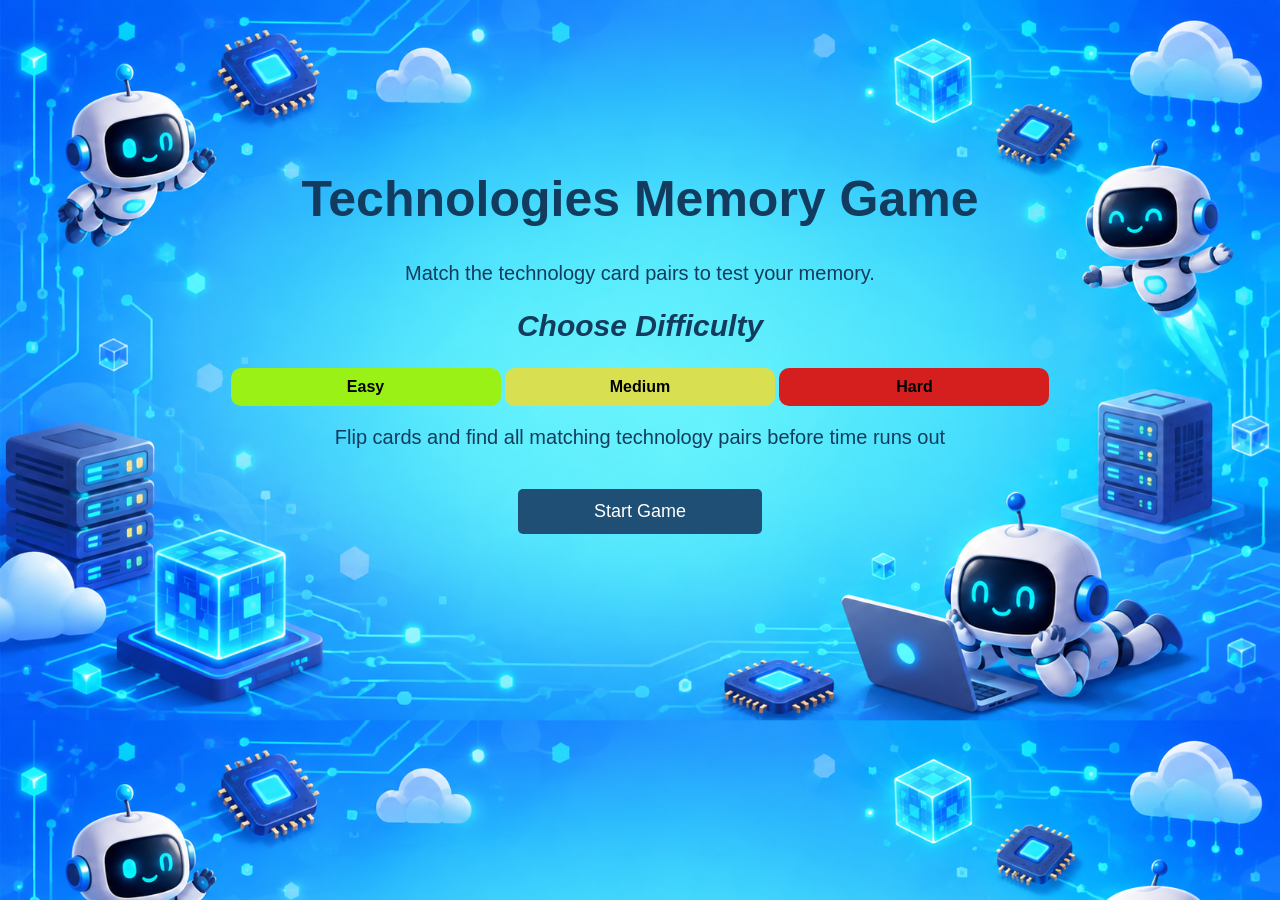
<file: index.html>
<!DOCTYPE html>
<html lang="en">
<head>
    <meta charset="UTF-8">
    <meta name="viewport" content="width=device-width, initial-scale=1.0">
    <title>Technologies Memory Match Home Page </title>
    <link rel="stylesheet" href="./css/style.css">
    <script defer src="./js/app.js"></script>
</head>
<body>
    <h1>  Technologies Memory Game   </h1>

<p>Match the technology card pairs to test your memory. </p>

<h2>Choose Difficulty</h2>

<button class="Difficulty" id="btn1">Easy</button>
<button class="Difficulty" id="btn2">Medium</button>
<button class="Difficulty" id="btn3">Hard</button>


<p>Flip cards and find all matching technology pairs before time runs out
</p>



 <a href="Game.html" class="btn">Start Game</a>


</body>
</html>
</file>
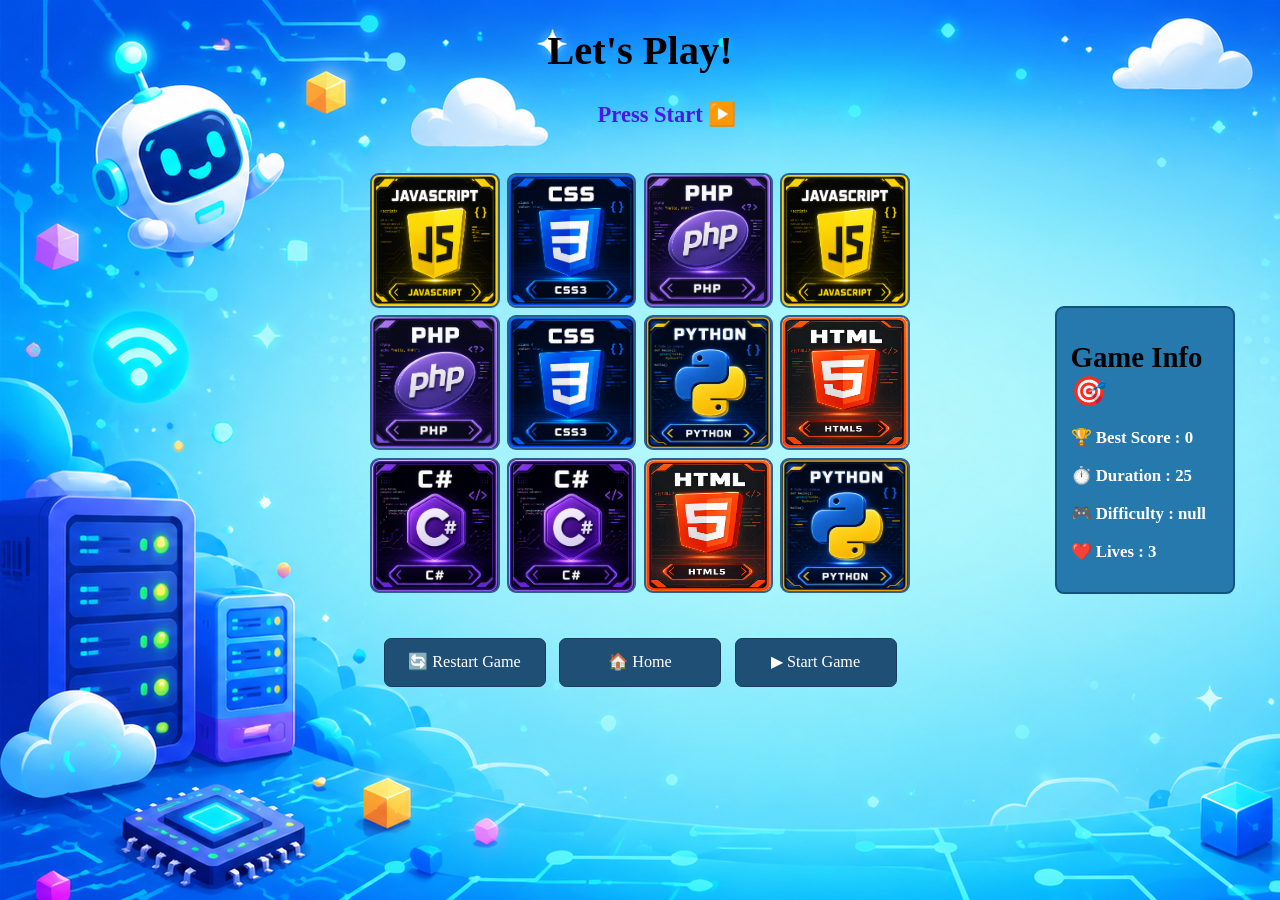
<file: Game.html>
<!DOCTYPE html>
<html lang="en">
<head>
    <meta charset="UTF-8">
    <meta name="viewport" content="width=device-width, initial-scale=1.0">
    <title>Game page</title>
      <link rel="stylesheet" href="./css/style2.css">
      <script defer src="./js/app.js"></script>
</head>
<body>
    <h1 id="Title">   Let's Play!  </h1>
      

    <h2 id="Message"> Find a Matching Pair</h2>




  <section class="board">

    <div class="sqr" id="0">card</div>
    <div class="sqr" id="1">card</div>
    <div class="sqr" id="2">card</div>
    <div class="sqr" id="3">card</div>
    <div class="sqr" id="4">card</div>
    <div class="sqr" id="5">card</div>
    <div class="sqr" id="6">card</div>
    <div class="sqr" id="7">card</div>
    <div class="sqr" id="8">card</div>
    <div class="sqr" id="9">card</div>
    <div class="sqr" id="10">card</div>
    <div class="sqr" id="11">card</div>

  </section>





 <div id="Game-info">
          <h1> Game Info 🎯</h1>
               
          <h3 class="Game-info-proparties" id="Score"> 🏆 Best Score :</h3>
            <h3 class="Game-info-proparties" id="Duration">⏱️ Duration :</h3>
            <h3 class="Game-info-proparties" id="Difficulty">🎮 Difficulty :</h3>
            <h3 class="Game-info-proparties" id="Lives">❤️ Lives :</h3>
            <h3></h3>

          </div>
       
        
       <div class="buttons">

    <button class="btn" id="rest">🔄 Restart Game</button>
    <a class="btn" href="index.html">🏠 Home</a>
    <button class="btn" id="start">▶ Start Game</button>


    

    </div>
</body>
</html>
</file>
<file: css/style.css>
body {
  background-image: url(../Images/index.png);
  background-size: cover;
  text-align: center;
  font-family:Arial, Helvetica, sans-serif;
  margin-top: 170px;

}

h1 {
  font-size: 50px;
  color: #123b5d;
}

h2 {
  font-size: 30px;
  color: #123b5d;
  font-style: italic;
  font-weight: bold;
}

p {
  font-size: 20px;
  color: #123b5d;
}



.Difficulty {
  width: 270px;
  padding: 10px;

  font-size: 20px;
  font-weight: bolder;


  color: #1f4f75;

  border: none;
  border-radius: 10px;

  cursor:pointer;
}

#btn1{
    background-color: rgb(154, 241, 22);
    color: black;
    font-size:medium;



}
#btn2{
    background-color: rgb(216, 223, 80);
    color: black;
        font-size: medium;

}
#btn3{
    background-color: rgb(213, 31, 31);
    color: black;
        font-size: medium;

}
.btn {
  display: inline-block;

  width: 220px;
  padding: 12px;
  margin-top: 20px;

  background-color: #1f4f75;
  color: white;

  border-radius: 5px;

  text-decoration: none;
  font-size: 18px;

  cursor: pointer;
}


.btn:hover {
  background-color: #3279ad;
}
.btn1:hover{
  background-color: white;

}
.btn2:hover{
    background-color: white;
}
.btn3:hover{
    background-color: white;
}
.Difficulty:focus{


  border: 3px solid white;
  outline: 2px solid black;

}
</file>
<file: css/style2.css>
.board {
  width: 600px;
  margin: 50px auto;

  display: grid;
  grid-template-columns: repeat(4, 1fr);
  gap: 8px;
}

.sqr {
  height: 150px;

  background-color: #3f78ad;
  border: 3px solid #2d6091;
  border-radius: 10px;

  display: flex;
  justify-content: center;
  align-items: center;

  color: white;
  font-size: 20px;

  cursor: pointer;
}

.sqr:hover {
  background-color: #4c87bd;
}
body{
    background-image: url(../Images/game.png);
    zoom: 90%;
}
#Title{
  font-size: 45px;
  color: black;
  text-align: center;
}
h1{
  color: rgb(0, 0, 0);
}
#Game-info {
  width: 200px;
  padding: 15px;

  background-color: #2679ac;
  color: white;
  border: 3px solid #10547e;
  border-radius: 10px;

  position: absolute;
  right: 50px;
  top: 50%;
  transform: translateY(-50%);
}

.buttons {
  display: flex;
  justify-content: center;
  align-items: center;
  gap: 15px;

  margin-top: 20px;
}

.btn {
  width: 180px;
  height: 55px;

  display: flex;
  justify-content: center;
  align-items: center;


  background-color: #1f4f75;
  color: white;

  border: 2px solid #163d5c;
  border-radius: 8px;

  text-decoration: none;
  font-size: 18px;
  font-family: inherit;

  cursor: pointer;
  box-sizing: border-box;
}

.btn:hover {
  background-color: #2d6a98;
}
*{
  box-sizing:border-box;
  
}
#Message{
  text-align: center;
  margin-left: 60px;
 font-size: 25px;
  color: rgb(75, 25, 225);
  font-weight: bolder;
}
/* #Game-info{
    width: 280px;
  margin: 20px auto;
  padding: 15px;
  background-color: #10547e;
  color: white;
  border: 3px solid #10547e;
  border-radius: 10px;
  
  
} */
/* #Game-info{
      width: 32vw;
  height: 90vh;
  background-color: #87a0b2;
  margin: auto;
  border-radius: 3.5vw;
  display: flex;
  flex-direction: column;
  align-items: center;
  font-size: 1vw;
} */
</file>
